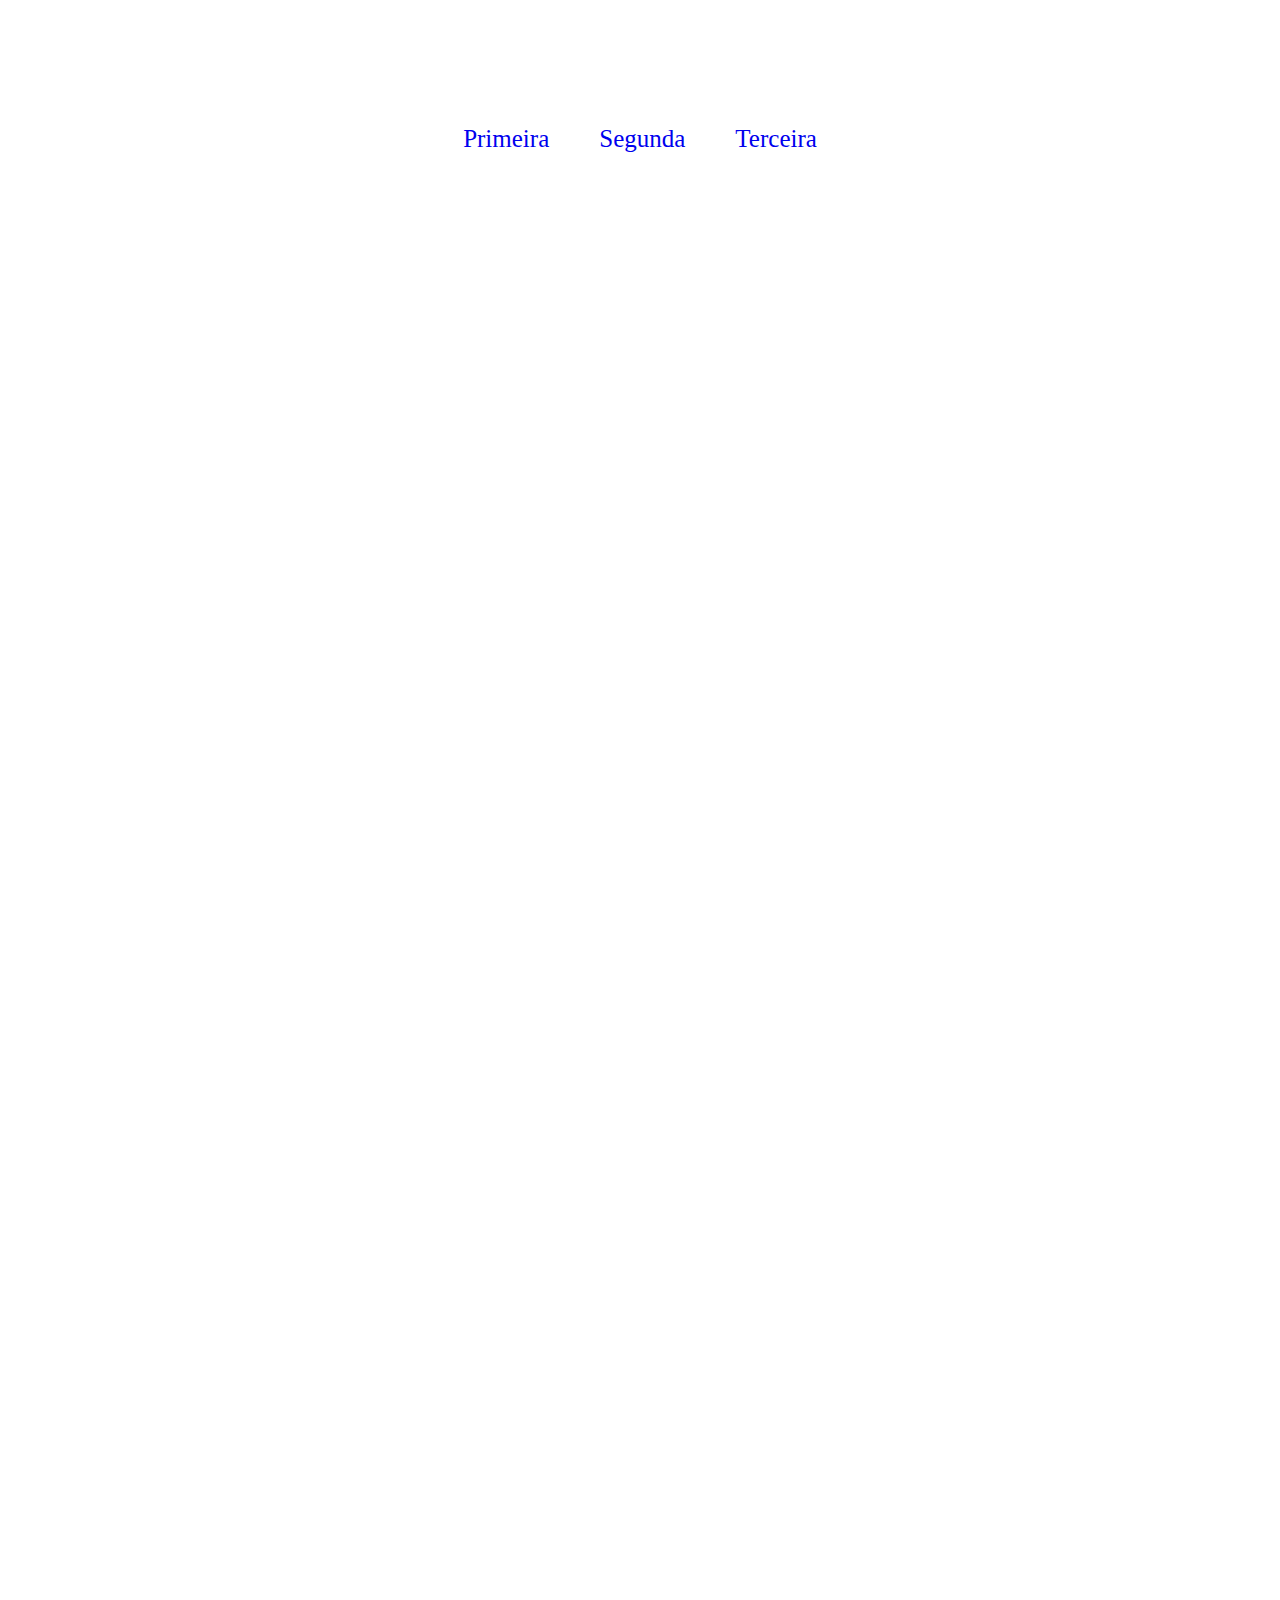
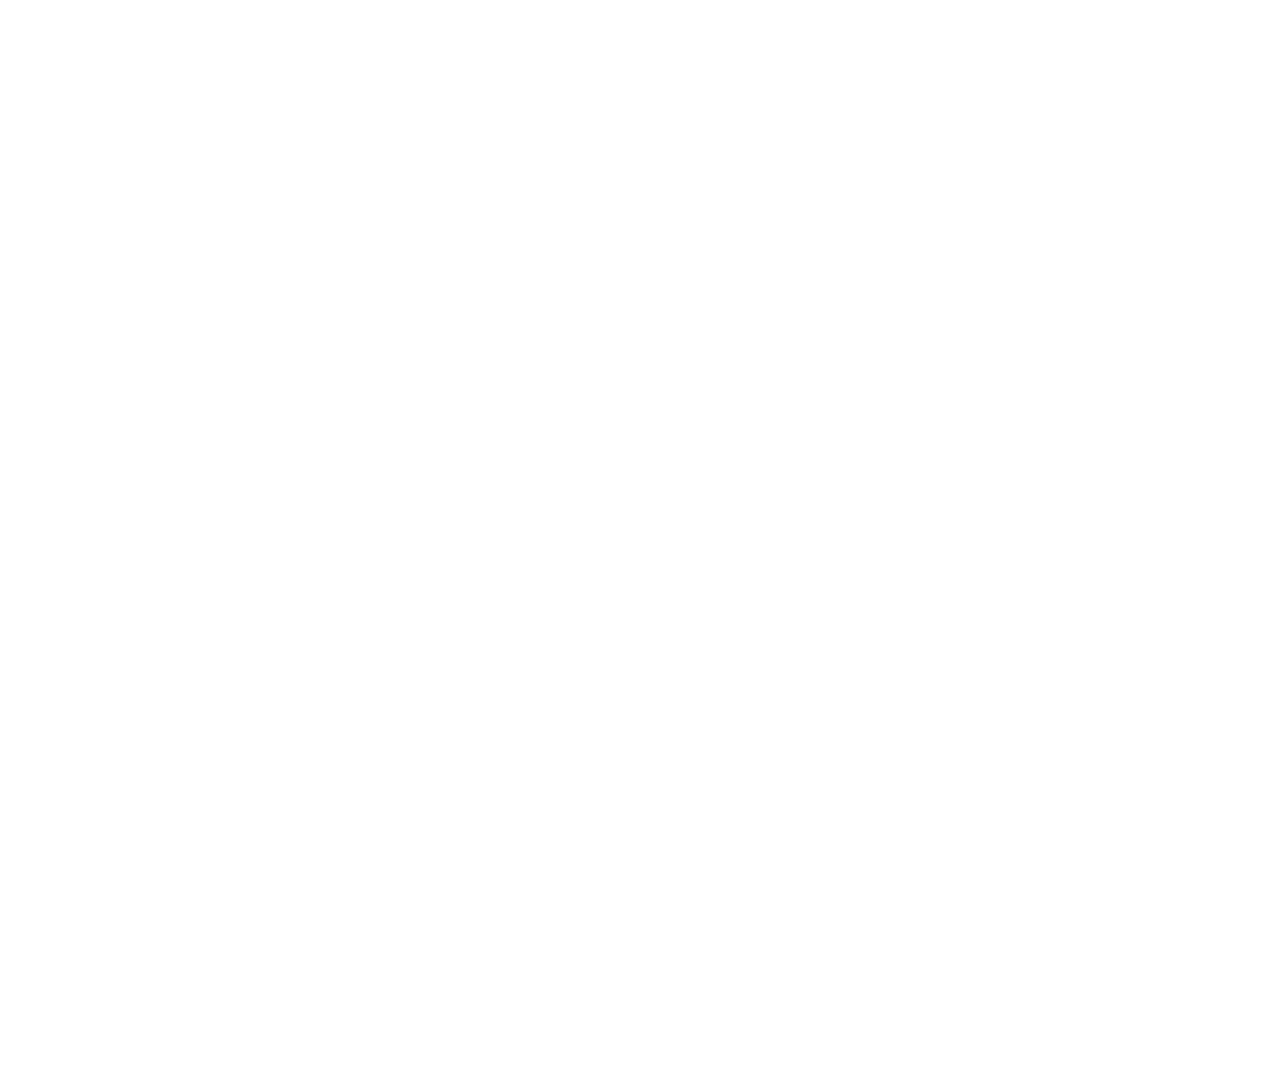
<file: AnimacaoAoScroll/index.html>
<!DOCTYPE html>
<html lang="pt-br">
<head>
    <meta charset="UTF-8">
    <meta http-equiv="X-UA-Compatible" content="IE=edge">
    <meta name="viewport" content="width=device-width, initial-scale=1.0">
    <link rel="stylesheet" href="style.css">
    <title>AnimaçãoScroll</title>
</head>
<body>
    <nav class="">
        <a href="#primeira">Primeira</a>
        <a href="#segunda">Segunda</a>
        <a href="#terceira">Terceira</a>
    </nav>

    <section id="primeira" class="scroll">
        Primeira Section
    </section>

    <section id="segunda" class="scroll">
        Segunda Section
    </section>

    <section id="terceira" class="scroll">
        Terceira Section
    </section>

    <script src="script.js"></script>
</body>
</html>
</file>
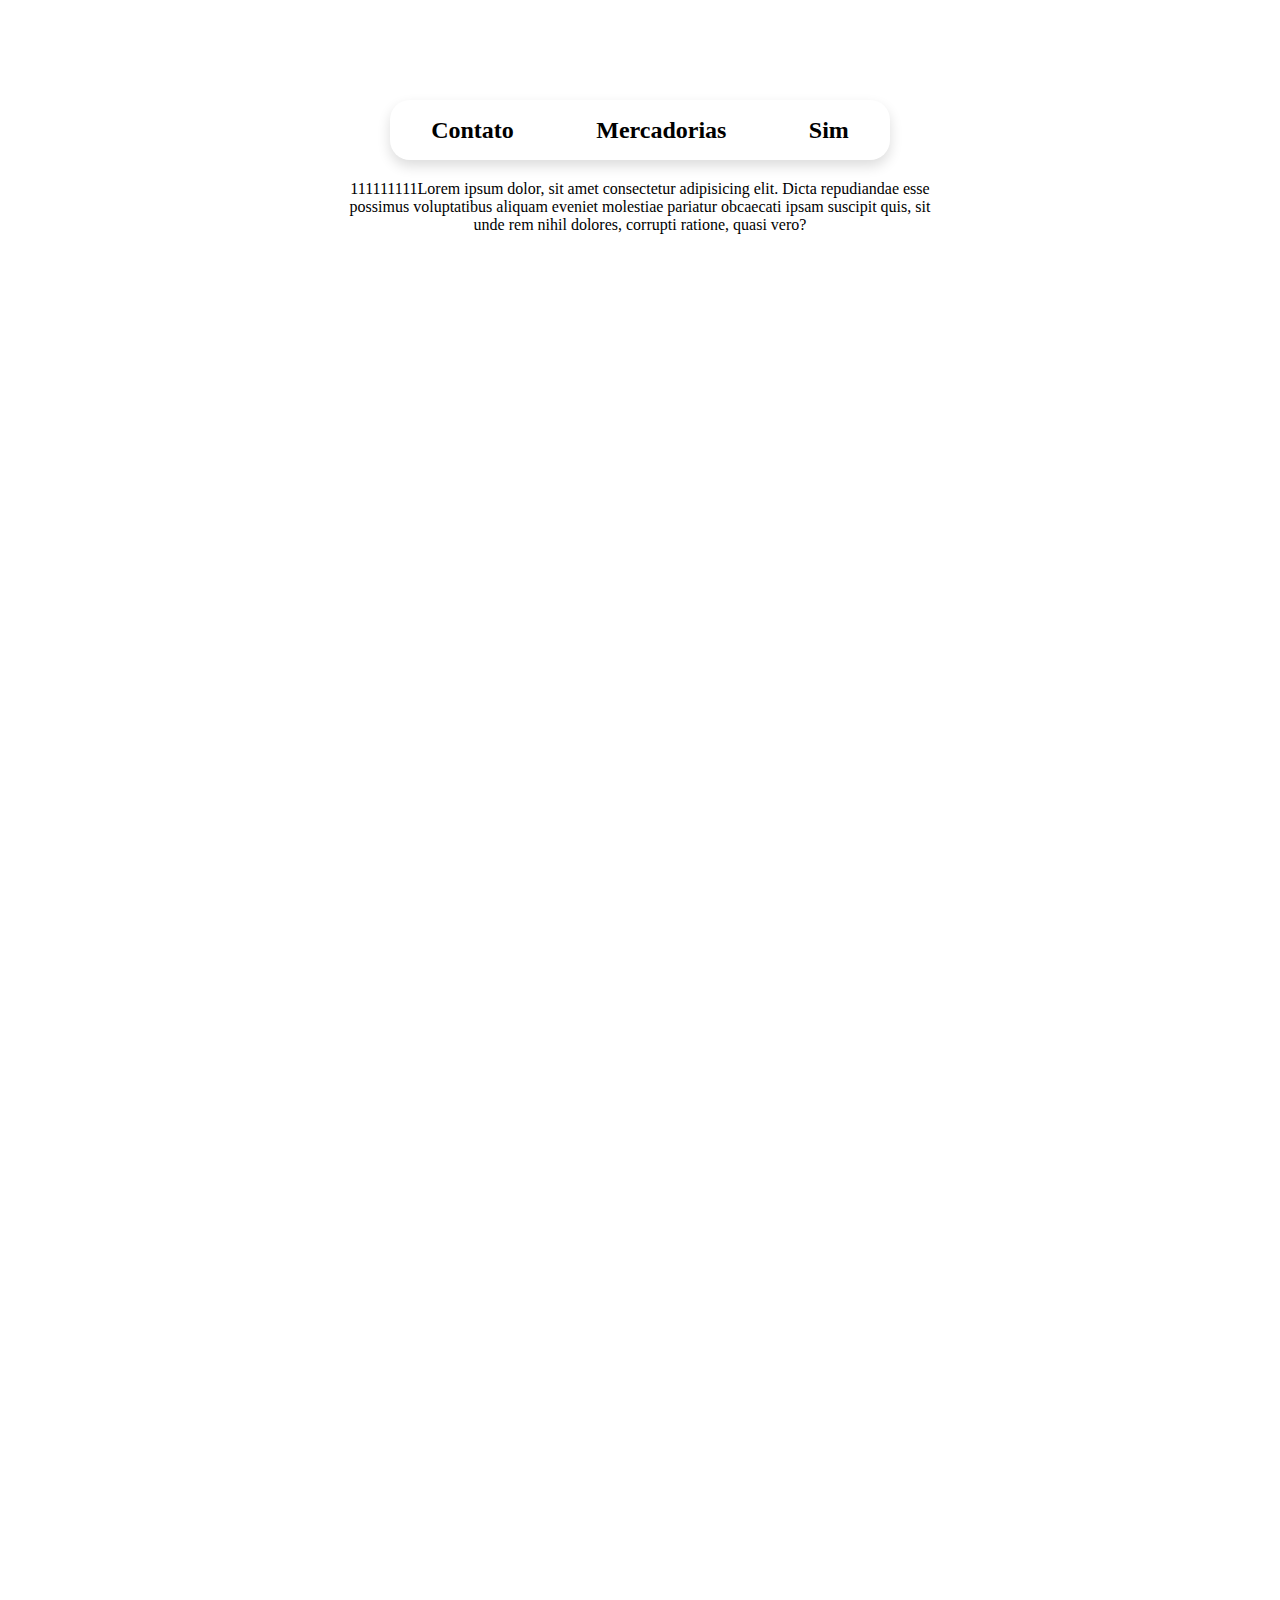
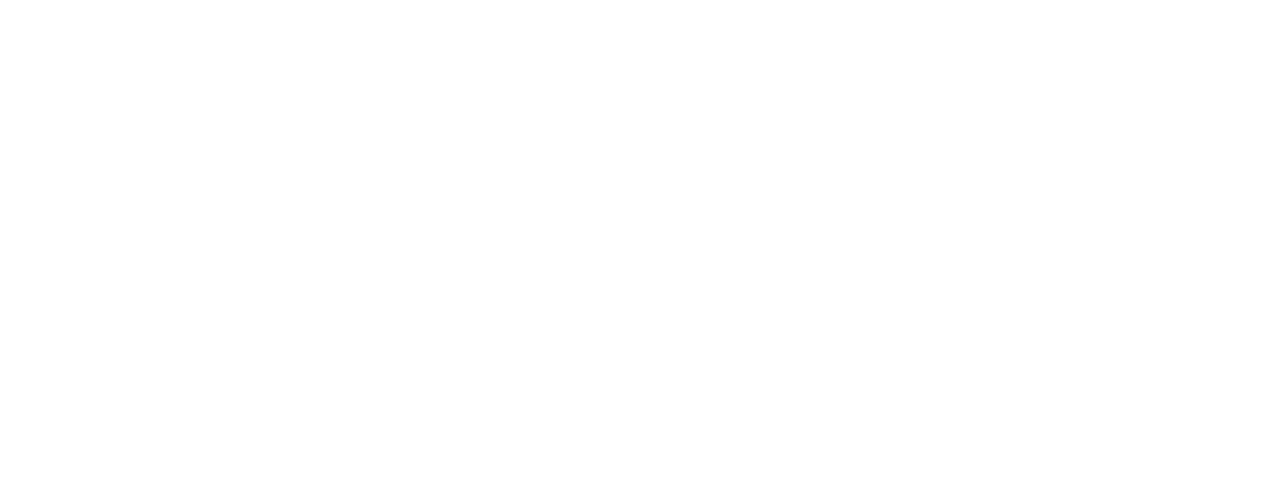
<file: BarraProgressiva/index.html>
<!DOCTYPE html>
<html lang="en">
<head>
    <meta charset="UTF-8">
    <meta http-equiv="X-UA-Compatible" content="IE=edge">
    <meta name="viewport" content="width=device-width, initial-scale=1.0">
    <link rel="stylesheet" href="style.css">
    <title>Document</title>
</head>
<body>
    <div class="fixed">

    </div>
    <nav>
        <div>
            <h2>Contato</h2>
            <h2>Mercadorias</h2>
            <h2>Sim</h2>
        </div>

    </nav>
    <div class="texto">
        <p class="ativo">111111111Lorem ipsum dolor, sit amet consectetur adipisicing elit. Dicta repudiandae esse possimus voluptatibus aliquam eveniet molestiae pariatur obcaecati ipsam suscipit quis, sit unde rem nihil dolores, corrupti ratione, quasi vero?</p>
        <p>2222222Lorem ipsum dolor sit, amet consectetur adipisicing elit. Aspernatur blanditiis a accusamus velit modi reiciendis nesciunt odio fuga! Odio ad est et, autem aliquid ab cupiditate illo vel neque repellendus?</p>
        <p>33333333333Lorem ipsum dolor sit amet consectetur adipisicing elit. Suscipit ab soluta dolores dicta nihil, iusto mollitia quasi voluptatum officia libero neque eaque tempore nisi ut, ea nostrum ipsa alias in.</p>   
    </div>
    
    <script src="script.js"></script>
</body>
</html>
</file>
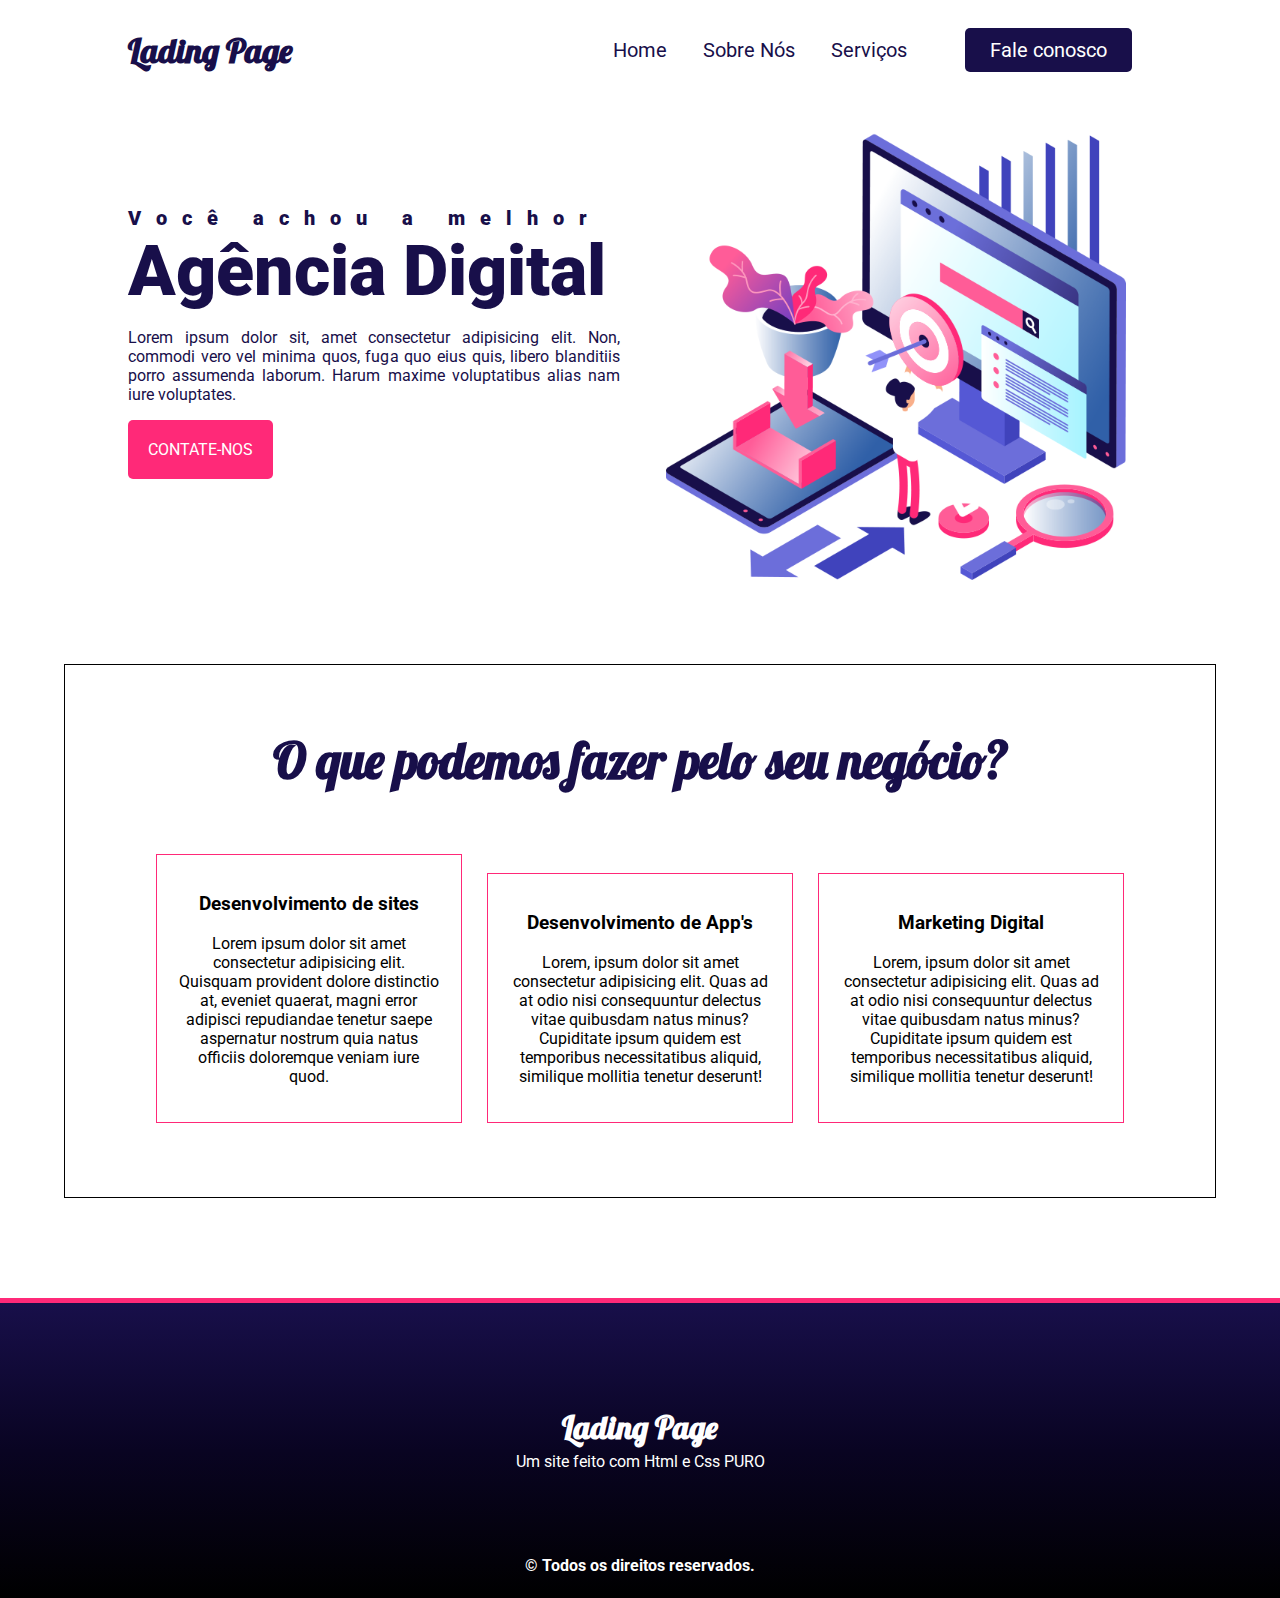
<file: LadingPage/index.html>
<!DOCTYPE html>
<html lang="en">
<head>
    <meta charset="UTF-8">
    <meta http-equiv="X-UA-Compatible" content="IE=edge">
    <meta name="viewport" content="width=device-width, initial-scale=1.0">
    <meta name="description" content="Um site de exemplo do Curso de CSS">
    <meta name="keywords" content="Css, flexbox, html, programação">
    <title>Site</title>
    <link rel="stylesheet" href="style.css">
</head>
<body>
    <nav class="navbar">
        <div class="logo">
            <h1>Lading Page</h1>
        </div>
        <div class="menu">
            <a href="">Home</a>
            <a href="">Sobre Nós</a>
            <a href="">Serviços</a>
            <a id="botao" href="">Fale conosco</a>
        </div>
    </nav>

    <header class="header">
        <div class="headline">
            <h2 style="letter-spacing: 15px">Você achou a melhor</h2>
            <h2 style="font-size: 70px">Agência Digital</h2>
            <p>Lorem ipsum dolor sit, amet consectetur adipisicing elit. Non, commodi vero vel minima quos, fuga quo eius quis, libero blanditiis porro assumenda laborum. Harum maxime voluptatibus alias nam iure voluptates.</p>
            <a class="contact" href="">Contate-nos</a>
        </div>
        
        <div class="img-headline">
            <img style="max-width: 90%" src="img/agencia-fake/img/hero_right.png" alt="imagem do site">
        </div>
    </header>

    <section>
        <h2>O que podemos fazer pelo seu negócio?</h2>
        <div class="servicos">
            <div class="card">
                <h3>Desenvolvimento de sites</h3>
                <p>Lorem ipsum dolor sit amet consectetur adipisicing elit. Quisquam provident dolore distinctio at, eveniet quaerat, magni error adipisci repudiandae tenetur saepe aspernatur nostrum quia natus officiis doloremque veniam iure quod.</p>
            </div>
            <div class="card">
                <h3>Desenvolvimento de App's</h3>
                <p>Lorem, ipsum dolor sit amet consectetur adipisicing elit. Quas ad at odio nisi consequuntur delectus vitae quibusdam natus minus? Cupiditate ipsum quidem est temporibus necessitatibus aliquid, similique mollitia tenetur deserunt!</p>
            </div>
            <div class="card">
                <h3>Marketing Digital</h3>
                <p>Lorem, ipsum dolor sit amet consectetur adipisicing elit. Quas ad at odio nisi consequuntur delectus vitae quibusdam natus minus? Cupiditate ipsum quidem est temporibus necessitatibus aliquid, similique mollitia tenetur deserunt!</p>
            </div>
            
        </div>
    </section>

    <footer>
        <div>
            <h1>Lading Page</h1>
            <p>Um site feito com Html e Css PURO</p>
        </div>
        
            <b>© Todos os direitos reservados.</b>
        

    </footer>

    <section class="modal-container">
        <div class="modal">
            <button class="fechar">X</button>
            <form action="">
                <label for="name">Nome</label>
                <input type="text" for="name" id="name" placeholder="Nome">
                <label for="email">Email</label>
                <input type="email" for='email' id='email' placeholder="Email">
                <input type="submit">
            </form>
        </div>
    </section>

    <script src="script.js"></script>
</body>
</html>
</file>
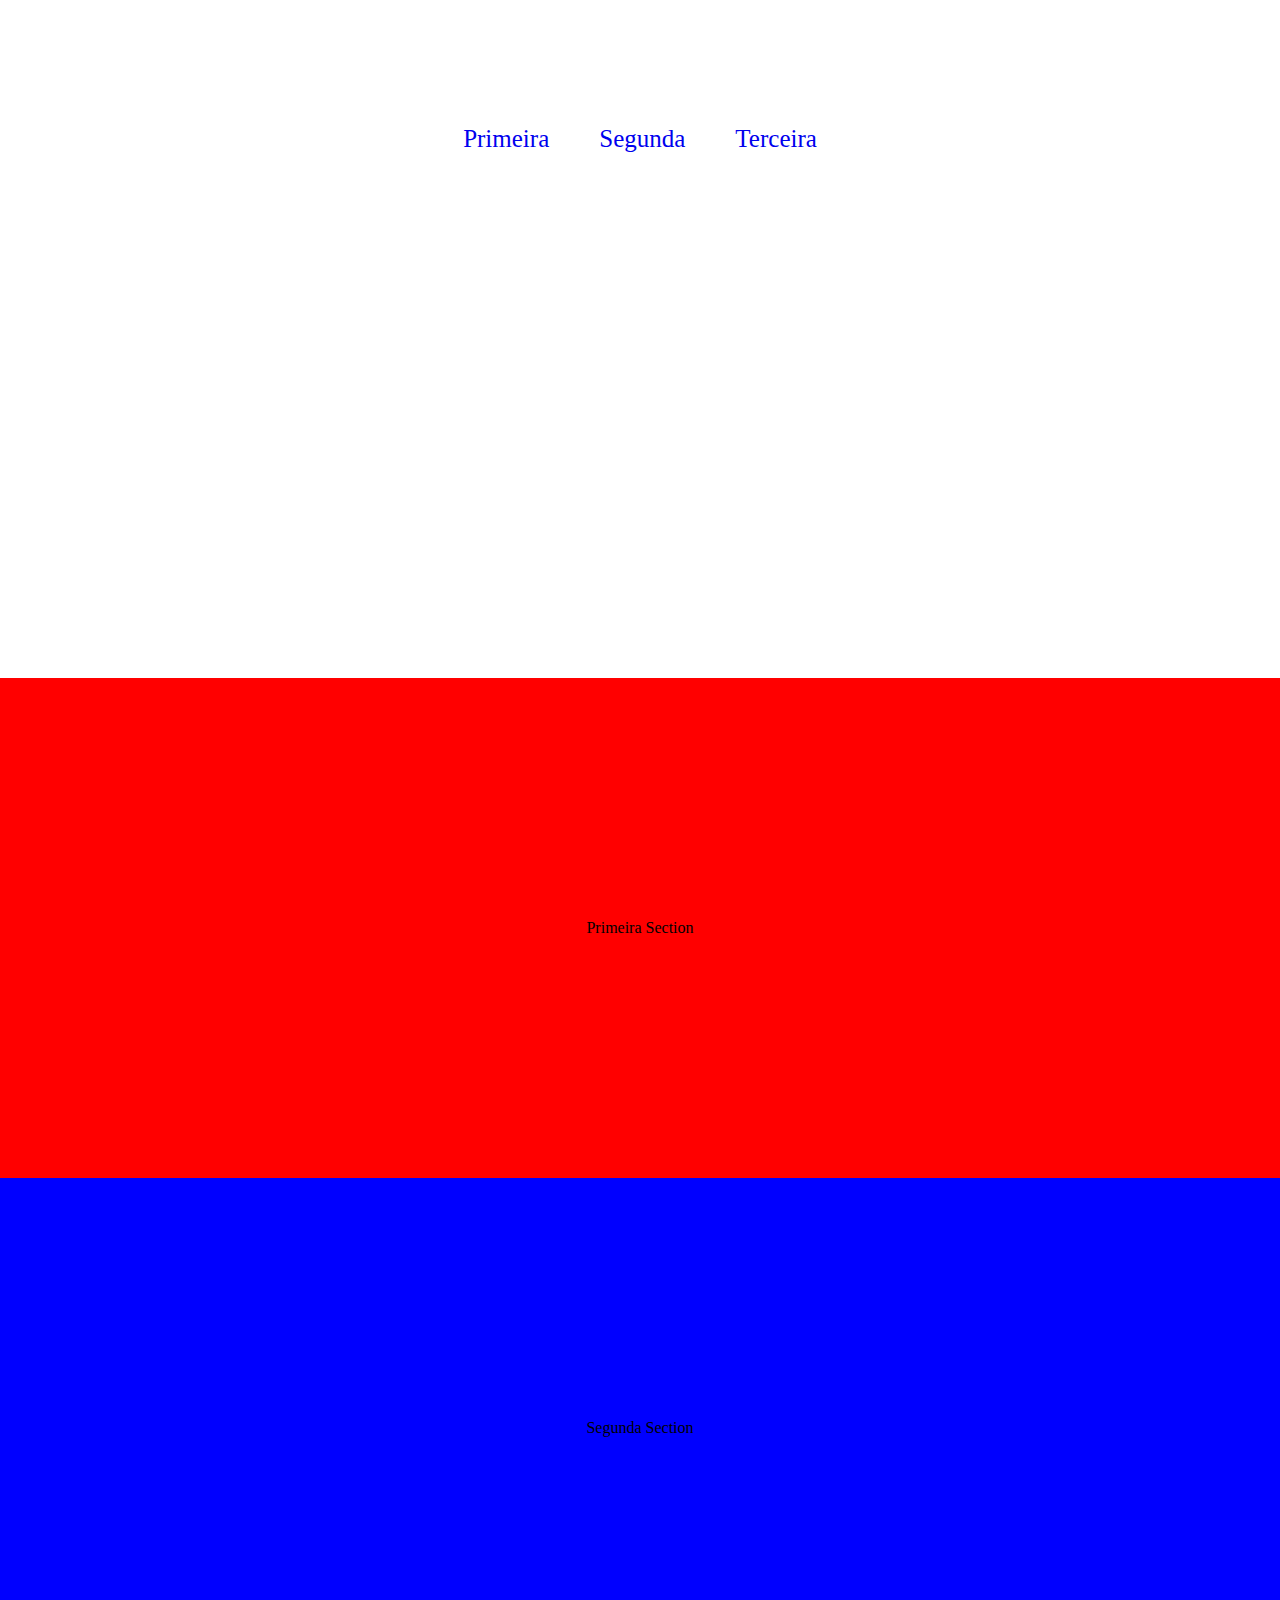
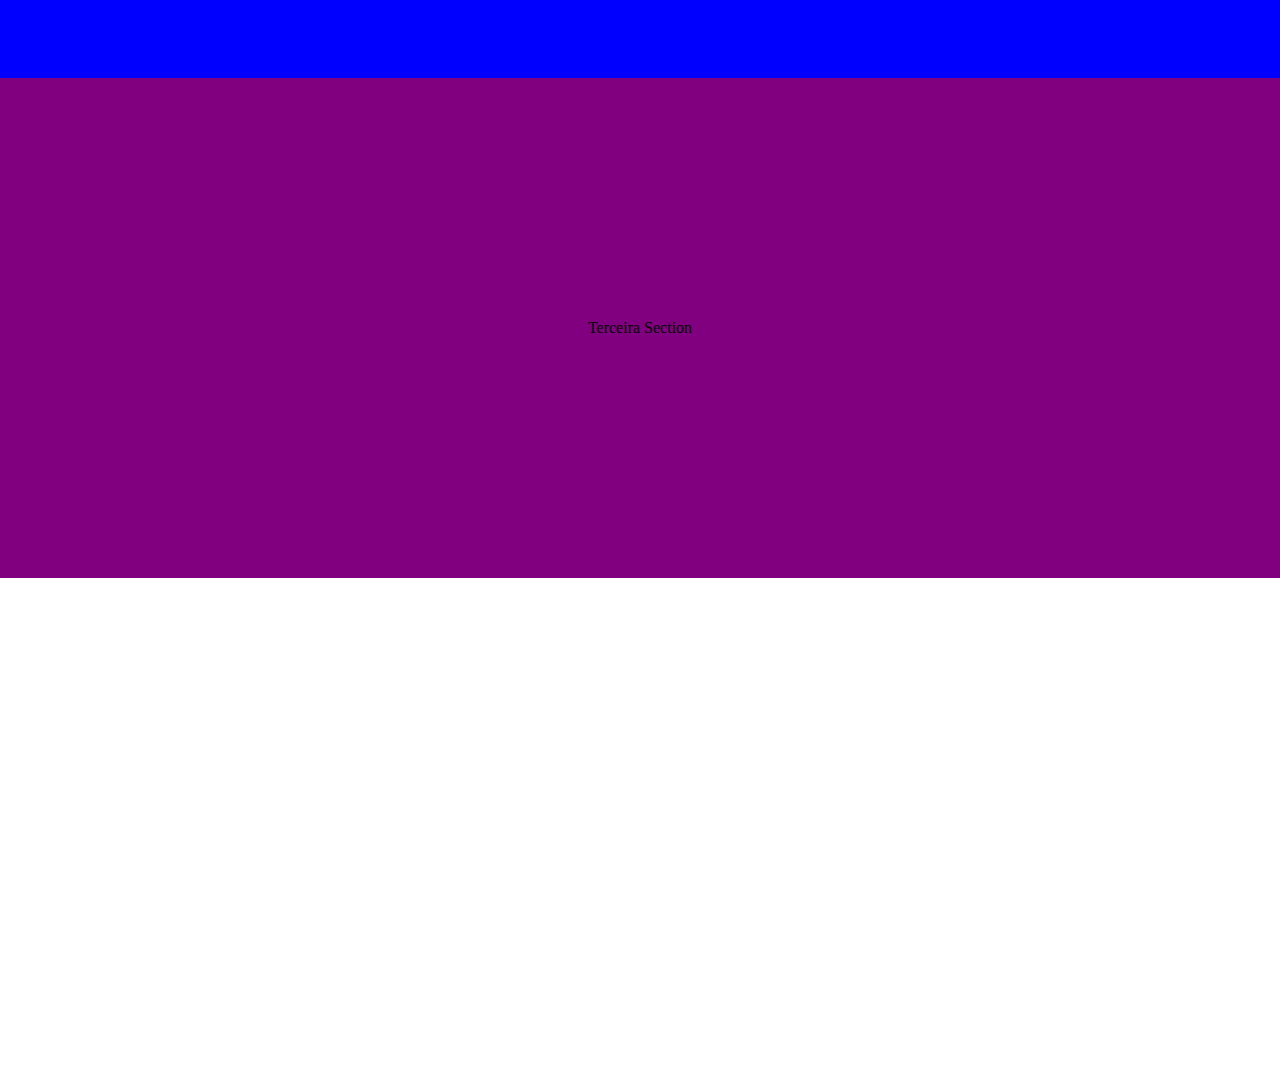
<file: ScrollSuave/index.html>
<!DOCTYPE html>
<html lang="pt-br">
<head>
    <meta charset="UTF-8">
    <meta http-equiv="X-UA-Compatible" content="IE=edge">
    <meta name="viewport" content="width=device-width, initial-scale=1.0">
    <link rel="stylesheet" href="style.css">
    <title>Scroll Suave</title>
</head>
<body>
    <nav>
        <a href="#primeira">Primeira</a>
        <a href="#segunda">Segunda</a>
        <a href="#terceira">Terceira</a>
    </nav>

    <section id="primeira">
        Primeira Section
    </section>

    <section id="segunda">
        Segunda Section
    </section>

    <section id="terceira">
        Terceira Section
    </section>

    <script src="script.js"></script>
</body>
</html>
</file>
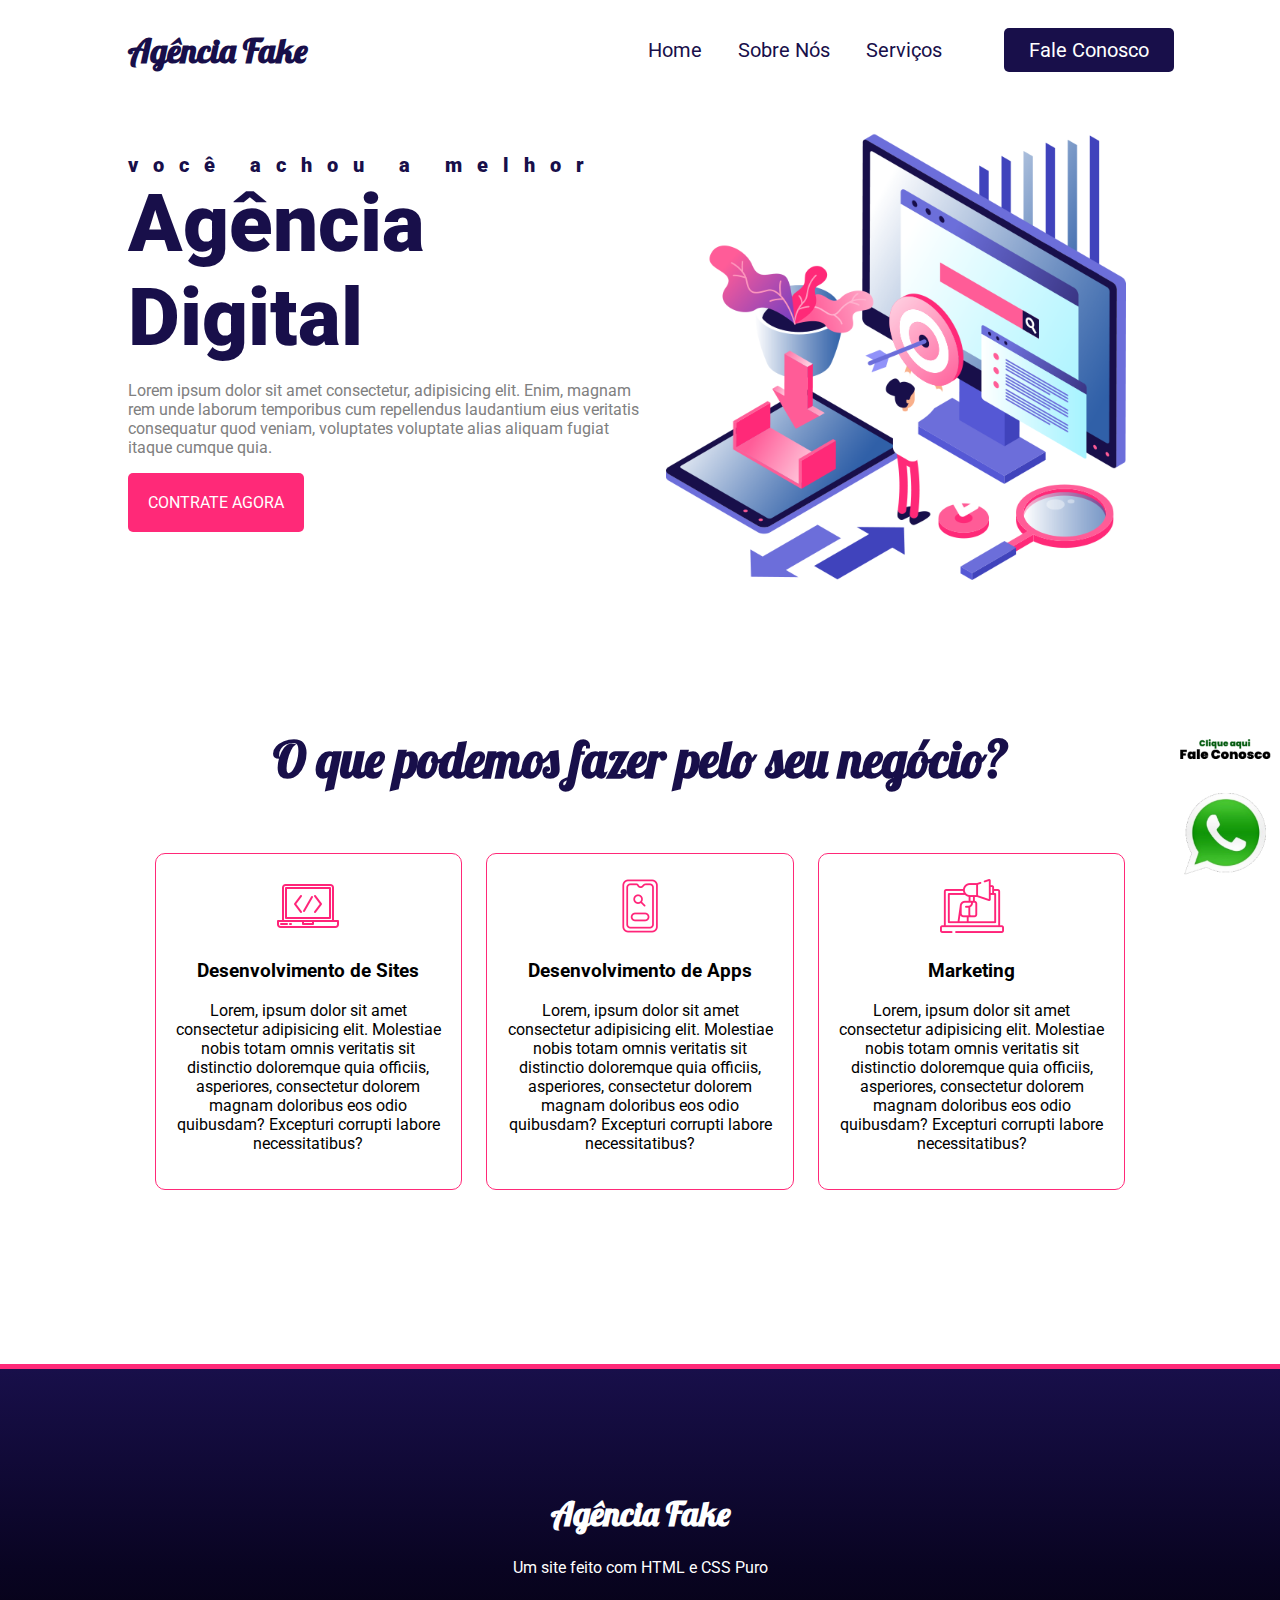
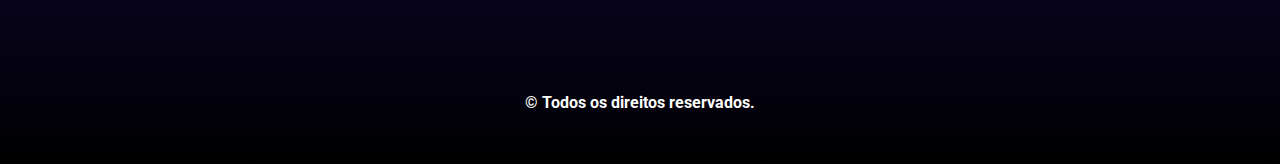
<file: LadingPage/img/agencia-fake/index.html>
<!DOCTYPE html>
<html lang="pt-br">

<head>
    <meta charset="UTF-8">
    <meta http-equiv="X-UA-Compatible" content="IE=edge">
    <meta name="viewport" content="width=device-width, initial-scale=1.0">
    <meta name="description" content="Um site de exemplo do modulo de CSS">
    <meta name="keywords" content="Agencia Digital, CSS, HTML">
    <link rel="stylesheet" href="css/estilo.css">
    <link rel="stylesheet" href="css/responsivo.css">
    <title>Agência Fake Aula</title>
</head>

<body>
    <nav class="navbar">
        <div class="logo">
            <h1>Agência Fake</h1>
        </div>
        <div class="menu">
            <a href="#">Home</a>
            <a href="#">Sobre Nós</a>
            <a href="#">Serviços</a>
            <a id="botao" href="#">Fale Conosco</a>
        </div>
    </nav>
    <header class="header">
        <div class="headline">
            <h2 style="letter-spacing: 15px;">você achou a melhor</h2>
            <h2 style="font-size:80px">Agência Digital</h2>
            <p>Lorem ipsum dolor sit amet consectetur, adipisicing elit. Enim, magnam rem unde laborum temporibus cum
                repellendus laudantium eius veritatis consequatur quod veniam, voluptates voluptate alias aliquam fugiat
                itaque cumque quia.</p>
            <a href="#" class="contact-btn">Contrate Agora</a>
        </div>
        <div class="img-headline">
            <img style="max-width: 90%;" src="img/hero_right.png">
        </div>
    </header>
    <section>
        <h2>O que podemos fazer pelo seu negócio?</h2>
        <div class="servicos">
            <div class="card">
                <img src="img/pc.png">
                <div class="card-text">
                    <h3>Desenvolvimento de Sites</h3>
                    <p>Lorem, ipsum dolor sit amet consectetur adipisicing elit. Molestiae nobis totam omnis veritatis
                        sit
                        distinctio doloremque quia officiis, asperiores, consectetur dolorem magnam doloribus eos odio
                        quibusdam? Excepturi corrupti labore necessitatibus?</p>
                </div>
                <div class="texto-oculto">
                    <h3>Outro conteúdo qualquer</h3>
                    <p>Lorem, ipsum dolor sit amet consectetur adipisicing elit. Molestiae nobis totam omnis veritatis
                        sit
                        distinctio doloremque quia officiis, asperiores, consectetur dolorem magnam doloribus eos odio
                        quibusdam? Excepturi corrupti labore necessitatibus?</p>
                </div>
            </div>
            <div class="card">
                <img src="img/smartphone.png">
                <div class="card-text">
                    <h3>Desenvolvimento de Apps</h3>
                    <p>Lorem, ipsum dolor sit amet consectetur adipisicing elit. Molestiae nobis totam omnis veritatis
                        sit
                        distinctio doloremque quia officiis, asperiores, consectetur dolorem magnam doloribus eos odio
                        quibusdam? Excepturi corrupti labore necessitatibus?</p>
                </div>
                <div class="texto-oculto">
                    <h3>Outro conteúdo qualquer</h3>
                    <p>Lorem, ipsum dolor sit amet consectetur adipisicing elit. Molestiae nobis totam omnis veritatis
                        sit
                        distinctio doloremque quia officiis, asperiores, consectetur dolorem magnam doloribus eos odio
                        quibusdam? Excepturi corrupti labore necessitatibus?</p>
                </div>
            </div>
            <div class="card">
                <img src="img/marketing.png">
                <div class="card-text">
                    <h3>Marketing</h3>
                    <p>Lorem, ipsum dolor sit amet consectetur adipisicing elit. Molestiae nobis totam omnis veritatis
                        sit
                        distinctio doloremque quia officiis, asperiores, consectetur dolorem magnam doloribus eos odio
                        quibusdam? Excepturi corrupti labore necessitatibus?</p>
                </div>
                <div class="texto-oculto">
                    <h3>Outro conteúdo qualquer</h3>
                    <p>Lorem, ipsum dolor sit amet consectetur adipisicing elit. Molestiae nobis totam omnis veritatis
                        sit
                        distinctio doloremque quia officiis, asperiores, consectetur dolorem magnam doloribus eos odio
                        quibusdam? Excepturi corrupti labore necessitatibus?</p>
                </div>
            </div>
        </div>
    </section>
    <footer>
        <div class="logo-rodape">
            <h1 class="agencia">Agência Fake</h1>
            <p style="color:white">Um site feito com HTML e CSS Puro</p>
        </div>
        <b style="color:white;">© Todos os direitos reservados.</b>
    </footer>
    <a class="whats" target="_blank"
        href="https://api.whatsapp.com/send?phone=5549988070996&text=Ol%C3%A1%20peguei%20seu%20contato%20no%20site"><img
            style="width: 100px;" src="img/whats.png"></a>
</body>

</html>
</file>
<file: AnimacaoAoScroll/style.css>
*{
    margin: 0;
    padding: 0;
    box-sizing: border-box;
}

nav{
    display: flex;
    justify-content: center;
    margin-top: 100px;
    margin-bottom: 500px;
}

nav a{
    padding: 25px;
    font-size: 25px;
    text-decoration: none;
}

section{
    height: 500px;
    display: flex;
    justify-content: center;
    align-items: center;
}

#primeira{
    background: red;
}

#segunda{
    background-color: blue;
}

#terceira{
    background-color: purple;
    margin-bottom: 500px;
}

.scroll{
    opacity: 0;
    transition: 0.5s;
}

.ativo{
    opacity: 1;
}
</file>
<file: BarraProgressiva/style.css>
*{
    padding: 0;
    margin: 0;
}

body{
    height: 2000px;
}
nav{
    display: flex;
    justify-content: center;
    margin-top: 100px;
}


nav div{
    display: flex;
    width: 500px;
    margin: 0 auto;
    border-radius: 20px;
    justify-content: space-around;
    box-shadow: 0px 6px 13px rgb(0 0 0 / 14%);
    margin-bottom: 20px;
    align-items: center;
    height: 60px;
}
nav h2{
    padding: 15px;
    cursor: pointer;
    transition: 0.3s;
}


div p {
    text-align: center;
    max-width: 600px;
    margin: 0 auto;
    display: none;
    
}

.ativo{
    display: block;
}

.fixed{
    height: 8px;
    background: red;
    width: 0;
    position: fixed;
    top: 0;
}

.borda{
    border-bottom: 5px solid red;
}
</file>
<file: LadingPage/style.css>
@import url('https://fonts.googleapis.com/css2?family=Lobster&family=Roboto:ital,wght@0,100;0,300;0,400;0,500;0,700;0,900;1,100;1,300;1,400;1,500;1,700;1,900&display=swap'); 

*{
    box-sizing: border-box;
}

body{
    margin:0;
    font-family: 'Roboto', sans-serif;
}

.navbar{
    height: 100px;
    background: white;
    display: flex;
    justify-content: center;
    align-items: center;
    position: fixed;
    top: 0px;
    width: 100%;
    
    
}

.logo{
    flex:20%;
    
    margin-left: 10%;

}

.logo h1{
    font-family: 'Lobster', cursive;
    color:#180f4a;
    font-size: 34px;

}

.menu{
    flex:70%;
    text-align: right;
    padding: 20px;
    margin-right: 10%;
    
}

.menu a{
    color:#180f4a;
    text-decoration: none;
    font-size: 20px;
    padding: 20px 16px;
}

.menu a:hover{
    color: #ff2978;
    border-top: 4px solid #180f4a;
}

#botao{
    background: #180f4a;
    color: white;
    padding: 10px 25px;
    border-radius: 5px;

    margin-left: 5%;
    border: none;
}

#botao:hover{
    background: #ff2978;
    box-shadow: -2px 0px 6px 2px rgb(152 152 152 / 50%), 2px 0px 6px 2px rgb(70 70 70 / 50%);
}

.header{
    display: flex;
    flex-flow: row wrap;
    background: white;
    justify-content: center;
    align-items: center;
    margin-top: 100px;
}

.headline{
    flex: 40%;
    margin-left: 10%;
    padding-right: 20px;
}


.headline h2{
    font-weight: 900;
    font-size: 20px;
    color: #180f4a;
    margin: 0;
    padding: 0;
}

.headline p{
    color: #180f4a;
    text-align: justify;
}

.contact{
    display: inline-block;
    background: #ff2978;
    padding: 20px;
    color:white;
    text-transform: uppercase;
    border-radius: 5px;
    text-decoration: none;
}

.contact:hover{
    background-color: #180f4a;
    
}

.img-headline{
    margin-right: 10%;
    flex: 40%;
   
    text-align: center;
}

section{
    margin-top: 80px;
    border: 1px solid black;
    margin-left: 5%;
    margin-right: 5%;
 
    display: inline-block;
    padding: 5%;
    width: 90%;
    text-align: center;
    
}

section h2{
    width: 100%;
    font-size: 50px;
    margin: 0;
    font-family: 'Lobster', cursive;
    color: #180f4a;
    
}

.servicos{
    display: inline-block;
    margin-top: 5%;
}

.card{
    display: inline-block;
    width: 30%;
    padding: 20px;
    margin:1%;
    border: 1px solid #ff2978;
}


footer{
    display: flex;
    margin-top: 100px;
    height: 300px;
    
    background-image: linear-gradient(180deg, #180f4a, #090422, black);
    text-align: center;
    border-top: 5px solid #ff2978;
    color: white;
    justify-content: center;
    flex-direction: column;
    
}

footer h1{
    margin: 0;
    padding: 0;
    font-family: 'Lobster', cursive;
}

footer p{
    margin: 5px;
}


footer div{
   padding: 80px;
}

.modal-container{
    position: fixed;
    top: 0px;
    height: 100vh;
    display: none;
    justify-content: center;
    align-items: center;
    background: rgba(0, 0, 0, .5);
    margin: 0;
    width: 100%;
    z-index: 2000;

}

.modal{
    background-color: white;
    padding: 50px;
    border: 10px solid #180f4a;
    position: relative;
    box-shadow: 0 0 0 10px white;
    width: 400px;
}

.modal button{
    position: absolute;
    top: -30px;
    right: -30px;
    width: 50px;
    height: 50px;
    border-radius: 50%;
    font-size: 10px;
    color: white;
    background-color: #180f4a;
    border: 4px solid #ff2978;
    font-size: 20px;
    box-shadow: 0 4px 4px 0 rgba(0, 0, 0, 0.514);
    cursor: pointer;
}

.modal input{
    padding: 7px;

}

form{
    display: flex;
    flex-direction: column;
    
}

label{
    text-align: left;
    margin: 7px 0 3px 0;
    font-weight: bold;
}

.modal input[type="submit"]{
    width: 30%;
    padding: 8px 18px;
    margin-top: 15px;
    background: #ff2978;
    color: white;
    border: none;
    border-radius: 5px;
    font-weight: bold;
    cursor: pointer;

}

.modal input[type="submit"]:hover{
    box-shadow: -2px 0px 6px 2px rgb(152 152 152 / 50%), 2px 0px 6px 2px rgb(70 70 70 / 50%);

}

.ativo{
    display: flex;
}
</file>
<file: ScrollSuave/style.css>
*{
    margin: 0;
    padding: 0;
    box-sizing: border-box;
}

nav{
    display: flex;
    justify-content: center;
    margin-top: 100px;
    margin-bottom: 500px;
}

nav a{
    padding: 25px;
    font-size: 25px;
    text-decoration: none;
}

section{
    height: 500px;
    display: flex;
    justify-content: center;
    align-items: center;
}

#primeira{
    background: red;
}

#segunda{
    background-color: blue;
}

#terceira{
    background-color: purple;
    margin-bottom: 500px;
}
</file>
<file: LadingPage/img/agencia-fake/css/estilo.css>
@import url('https://fonts.googleapis.com/css2?family=Lobster&family=Roboto:ital,wght@0,100;0,300;0,400;0,500;0,700;0,900;1,100;1,300;1,400;1,500;1,700;1,900&display=swap');
*{
    box-sizing: border-box;
}

body{
    margin:0;
    font-family: 'Roboto', sans-serif;
}

.navbar{
    display: flex;
    flex-flow: row wrap;
    height: 100px;
    background: white;
    justify-content: center;
    align-items: center;
    position:fixed;
    width: 100%;
}

.logo{
    flex:20%;
    margin-left:10%;
     /* border:1px solid red;  */
    text-align: left;
}

.logo h1{
    font-family: 'Lobster', cursive;
    color:#180F4A;
    font-size:34px;
}

.menu{
    flex:70%;
   /* border:1px solid green;*/
    text-align:right;
    padding:20px;
}

.menu a{
    color:#180F4A;
    text-decoration: none;
    font-size:20px;
    padding:20px 16px; 
}

.menu a:hover{
    color:#FF2978;
    border-top:4px solid #180F4A;
}

#botao{
    background: #180F4A;
    padding: 10px 25px;
    color:white;
    border-radius:5px;
    margin-right:10%;
    margin-left:5%;
}

#botao:hover{
    border:none;
    background: #FF2978;
}

.header{
    display: flex;
    flex-flow:row wrap;
    justify-content: center;
    align-items: center;
    background: white;
    padding-top:100px;
}

.headline{
    margin-left:10%;
    flex:40%;
    /* border:1px solid black; */
}

.headline h2{
    font-weight: 900;
    font-size:20px;
    color:#180F4A;
    padding:0;
    margin:0;
}

.headline p{
    color:gray;
    text-align:left;
}

.contact-btn{
    display: inline-block;
    background: #FF2978;
    padding:20px;
    color:white;
    text-transform: uppercase;
    border-radius:5px;
    text-decoration: none;
}

.contact-btn:hover{
    background:#180F4A;
}

.img-headline{
    margin-right:10%;
    flex:40%;
    /* border:1px solid deeppink; */
    text-align:center;
}

section{
    display: inline-block;
    margin-top:80px;
    /* border:1px solid black; */
    margin-left:5%;
    margin-right:5%;
    padding:5%;
    text-align: center;
    
}

section h2{
    width:100%;
    font-size:50px;
    margin:0;
    font-family: 'Lobster', cursive;
    font-weight: bold;
    color:#180F4A;
}

.servicos{
    display: inline-block;
    margin-top:5%;
}

.card{
    display: inline-block;
    width: 30%;
    padding:20px;
    margin:1%;
    border:1px solid #FF2978;
    border-radius:10px;
    cursor:pointer;
}

.texto-oculto{
    display: none;
}

.card:hover{
    background: #FF2978;
    color:white;
    padding:40px;
}

.card:hover img{
    display: none;
}

.card:hover .card-text{
    display:none;
}

.card:hover .texto-oculto{
    display:block;
}

footer{
    margin-top:100px;
    height: 400px;
    background-image:linear-gradient(180deg,#180F4A,#090422,black);
    text-align:center;
    border-top:5px solid #FF2978;
}

.logo-rodape{
    padding:100px;
}

.agencia{
    font-family: 'Lobster', cursive;
    color:white;
    font-size:34px;
}

.whats{
    position: fixed;
    bottom:5px;
    right:5px;
   
}
</file>
<file: LadingPage/img/agencia-fake/css/responsivo.css>
@media screen and (max-width:1005px){
    .navbar{
        position: relative;
    }
    .menu{
        display: none;
    }
    .logo{
        margin:0;
        text-align:center;
    }
    .header{
        padding-top:50px;
    }
    .headline{
        flex:100%;
        margin:5%;
        text-align:center;
    }
    .headline p{
        text-align:center;
    }
    .img-headline{
        flex:100%;
        margin:5%;
        text-align:center;
    }

    .card{
        width:100%;
    }

    .whats{
        display: none;
    }

}
</file>
